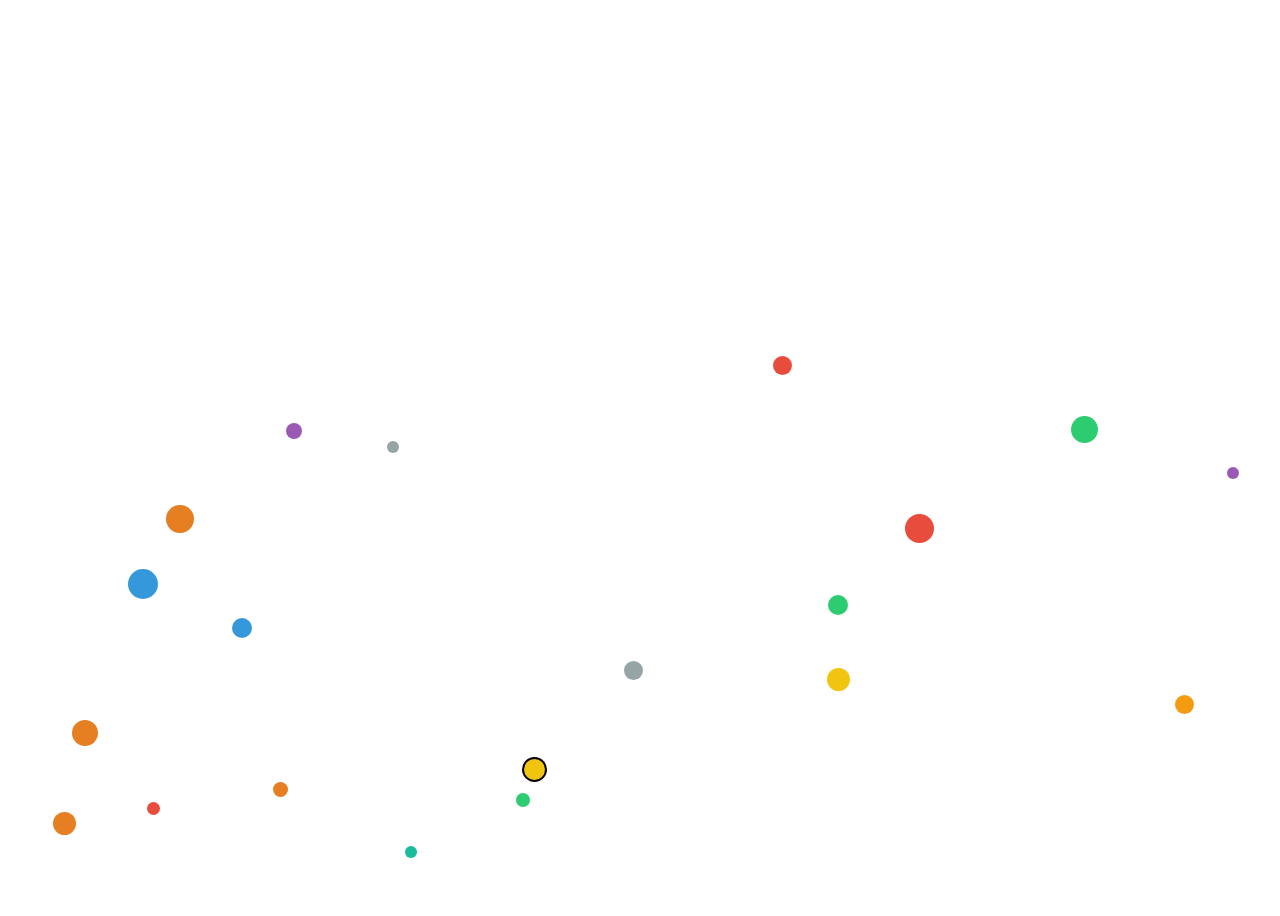
<file: task2/index.html>
<!DOCTYPE html>
<html>

<head>
    <title>Кольорові кружечки</title>
    <link rel="stylesheet" href="style.css">
</head>

<body>

    <div class="container" tabindex="0"></div>

    <script src="script.js"></script>

</body>

</html>
</file>
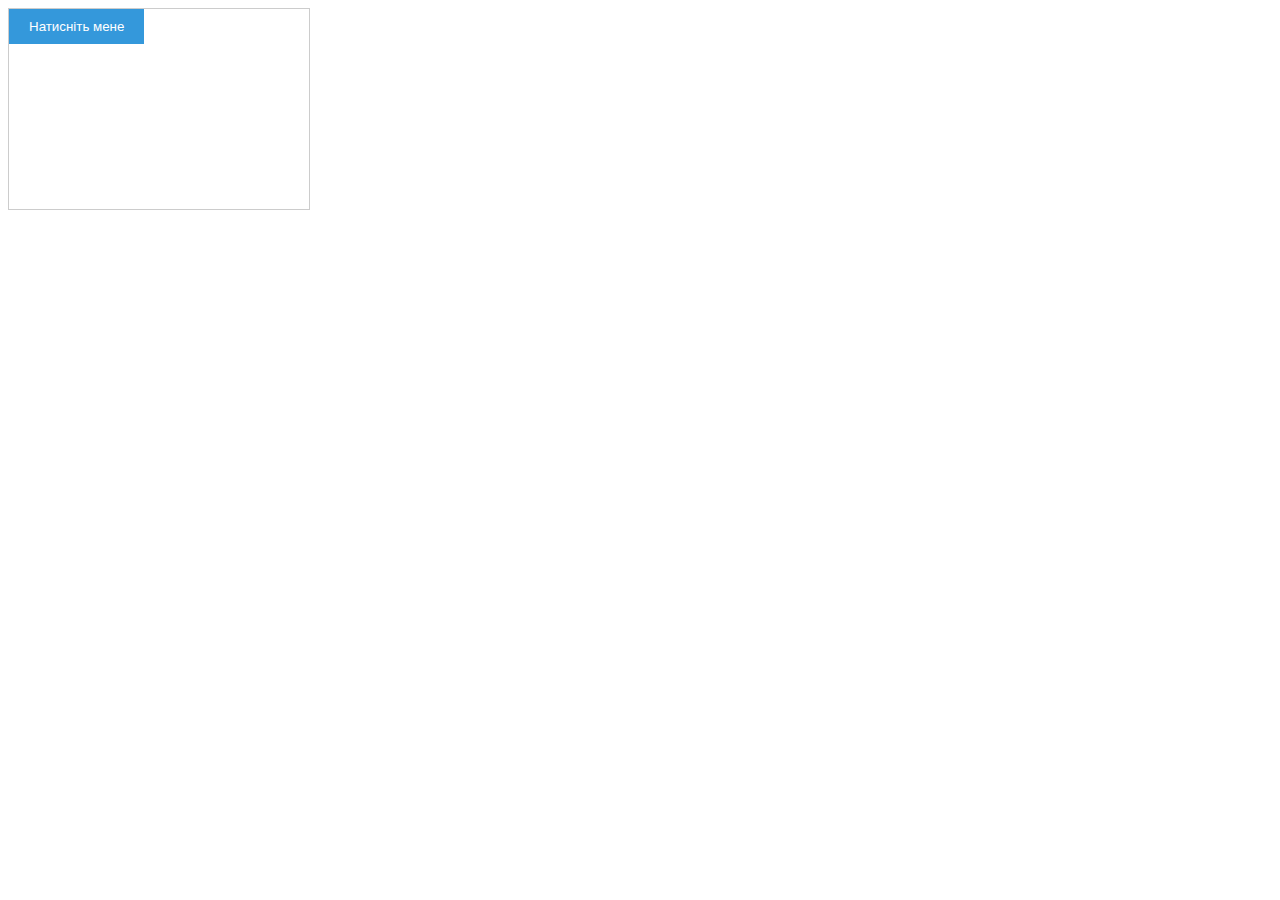
<file: task3/index.html>
<!DOCTYPE html>
<html>

<head>
    <title>Утікаюча кнопка</title>
    <link rel="stylesheet" href="style.css">
</head>

<body>

    <div class="container">
        <button class="button">Натисніть мене</button>
    </div>

    <script src="script.js"></script>

</body>

</html>
</file>
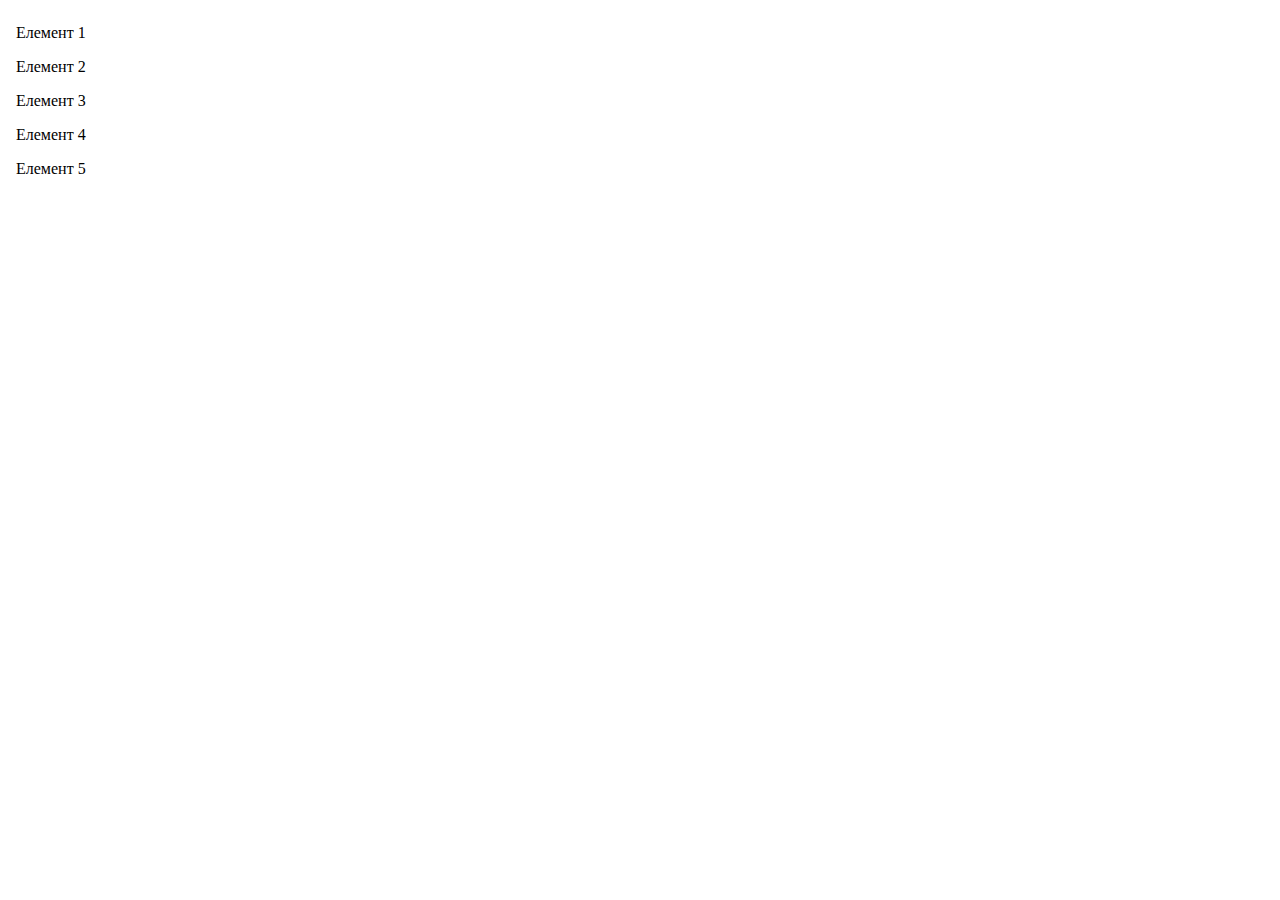
<file: task4/index.html>
<!DOCTYPE html>
<html>

<head>
    <title>Виділення елементів списку</title>
    <link rel="stylesheet" href="style.css">
</head>

<body>

    <ul>
        <li>Елемент 1</li>
        <li>Елемент 2</li>
        <li>Елемент 3</li>
        <li>Елемент 4</li>
        <li>Елемент 5</li>
    </ul>

    <script src="script.js"></script>

</body>

</html>
</file>
<file: task2/style.css>
.container {
    width: 100%;
    height: 100vh;
    position: relative;
}

.circle {
    width: 40px;
    height: 40px;
    border-radius: 50%;
    position: absolute;
    cursor: pointer;
}

.active {
    border: 2px solid #000;
}
</file>
<file: task3/style.css>
.container {
    width: 300px;
    height: 200px;
    border: 1px solid #ccc;
    position: relative;
    overflow: hidden;
}

.button {
    position: absolute;
    padding: 10px 20px;
    background-color: #3498db;
    color: white;
    border: none;
    cursor: pointer;
}
</file>
<file: task4/style.css>
.selected {
    background-color: #3498db;
    color: white;
}

ul {
    list-style: none;
    padding: 0;
}

li {
    padding: 8px;
    cursor: pointer;
}
</file>
